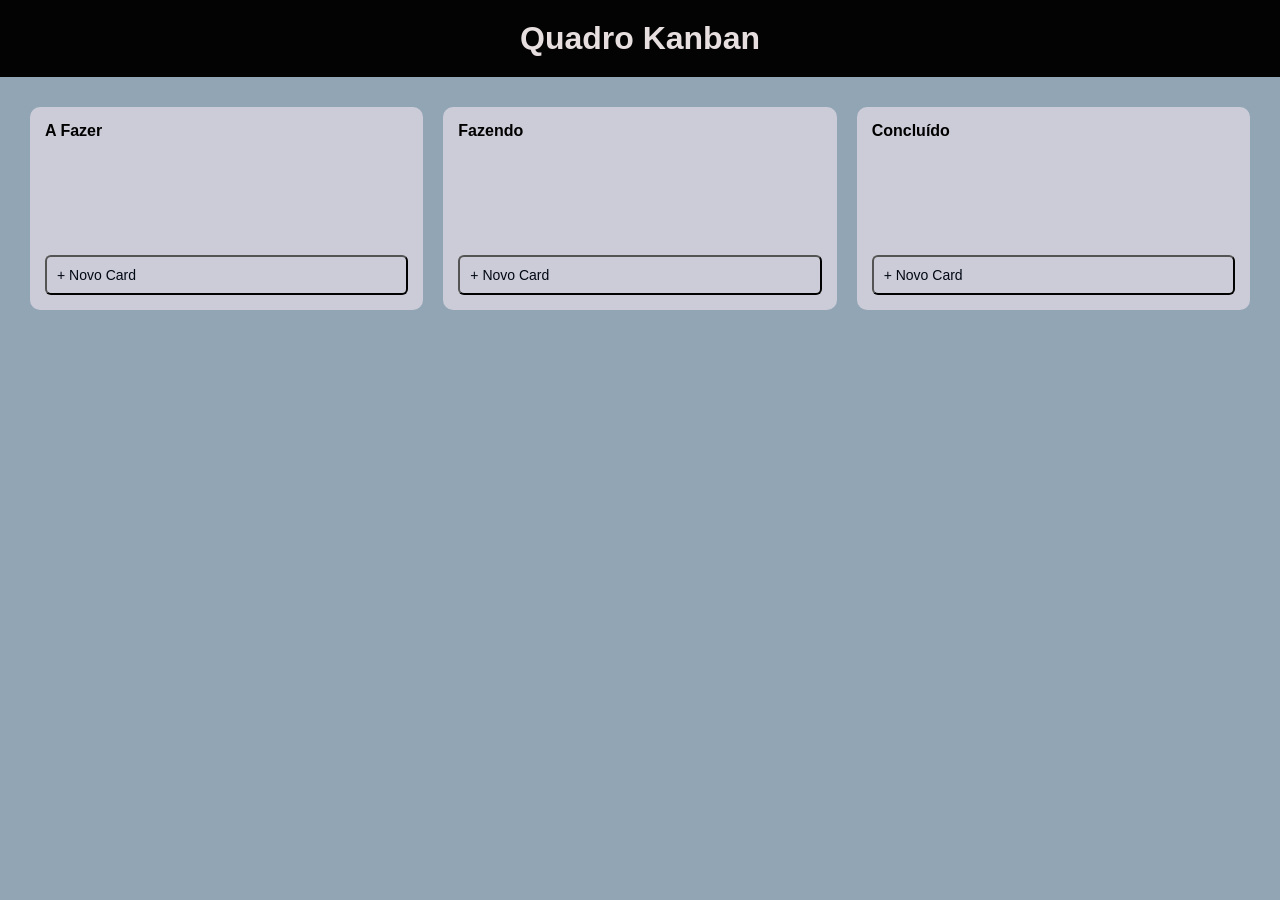
<file: index.html>
<!DOCTYPE html>
<html lang="pt-br">
<head>
    <meta charset="UTF-8">
    <meta name="viewport" content="width=device-width, initial-scale=1.0">
    <title>Quadro Kanban</title>
    <link rel="stylesheet" href="style.css">
</head>

<body>

<header>
    <h1>Quadro Kanban</h1>
</header>

<main id="quadro">

    <section class="coluna" id="col-afazer" data-coluna="afazer">
        <h2>A Fazer</h2>
        <div class="area-cards"></div>
        <button class="btn-novo-card">+ Novo Card</button>
    </section>

    <section class="coluna" id="col-fazendo" data-coluna="fazendo">
        <h2>Fazendo</h2>
        <div class="area-cards"></div>
        <button class="btn-novo-card">+ Novo Card</button>
    </section>

    <section class="coluna" id="col-concluido" data-coluna="concluido">
        <h2>Concluído</h2>
        <div class="area-cards"></div>
        <button class="btn-novo-card">+ Novo Card</button>
    </section>

</main>

<script src="script.js"></script>
</body>
</html>
</file>
<file: style.css>
* {
    margin: 0;
    padding: 0;
    box-sizing: border-box;
}
body {
    font-family: Arial, sans-serif;
    background-color: rgba(9, 52, 87, 0.445);
    min-height: 100vh;
}

header {
    background-color: rgb(3, 3, 3);
    color: rgb(231, 223, 223);
    padding: 20px;
    text-align: center;

}
#quadro {
    display: flex;
    gap: 20px;
    padding: 30px;
    align-items: flex-start;
}

.coluna {
    background-color: rgba(216, 212, 223, 0.836);
    border-radius: 10px;
    padding: 15px;
    flex: 1;
    min-width: 200px;
}

.coluna h2 {
    font-size: 16px;
    font-weight: bold;
    margin-bottom: 15px;
    color:rgb(0, 0, 0)
}

.area-cards {
    min-height: 100px; 
    padding: 10px;
    display: flex;
    flex-direction: column;
    gap: 10px;
}

.card {
    background-color: rgb(13, 139, 181);
    border-radius: 6px;
    padding: 12px;
    box-shadow: 0 2px 4px rgba(0, 0, 0, 0.2);
    cursor: grab;
    font-size: 14px;
    color: #06070a;
}

.card:active {
    cursor: grabbing;
}

.btn-novo-card {
    width: 100%;
    padding: 10px;
    background: none;
    text-align : left;
    cursor: pointer;
    color: #010813;
    border-radius: 6px;
    font-size: 14px;
}

.btn-novo-card:hover {
    background-color: #d390d3;
    color: #020101;
}

@media (max-width: 768px) {
    #quadro {
        flex-direction: column;
        padding: 15px;
    }
}
</file>
<file: estilização.css>
* {
    margin: 0;
    padding: 0;
    box-sizing: border-box;
}
body {
    font-family: Arial, sans-serif;
    background-color: rgba(9, 52, 87, 0.445);
    min-height: 100vh;
}

header {
    background-color: rgb(3, 3, 3);
    color: rgb(231, 223, 223);
    padding: 20px;
    text-align: center;

}
#quadro {
    display: flex;
    gap: 20px;
    padding: 30px;
    align-items: flex-start;
}

.coluna {
    background-color: rgba(216, 212, 223, 0.836);
    border-radius: 10px;
    padding: 15px;
    flex: 1;
    min-width: 200px;
}

.coluna h2 {
    font-size: 16px;
    font-weight: bold;
    margin-bottom: 15px;
    color:rgb(0, 0, 0)
}

.area-cards {
    min-height: 100px; 
    padding: 10px;
    display: flex;
    flex-direction: column;
    gap: 10px;
}

.card {
    background-color: rgb(13, 139, 181);
    border-radius: 6px;
    padding: 12px;
    box-shadow: 0 2px 4px rgba(0, 0, 0, 0.2);
    cursor: grab;
    font-size: 14px;
    color: #06070a;
}

.card:active {
    cursor: grabbing;
}

.btn-novo-card {
    width: 100%;
    padding: 10px;
    background: none;
    text-align : left;
    cursor: pointer;
    color: #010813;
    border-radius: 6px;
    font-size: 14px;
}

.btn-novo-card:hover {
    background-color: #d390d3;
    color: #020101;
}

@media (max-width: 768px) {
    #quadro {
        flex-direction: column;
        padding: 15px;
    }
}
</file>
